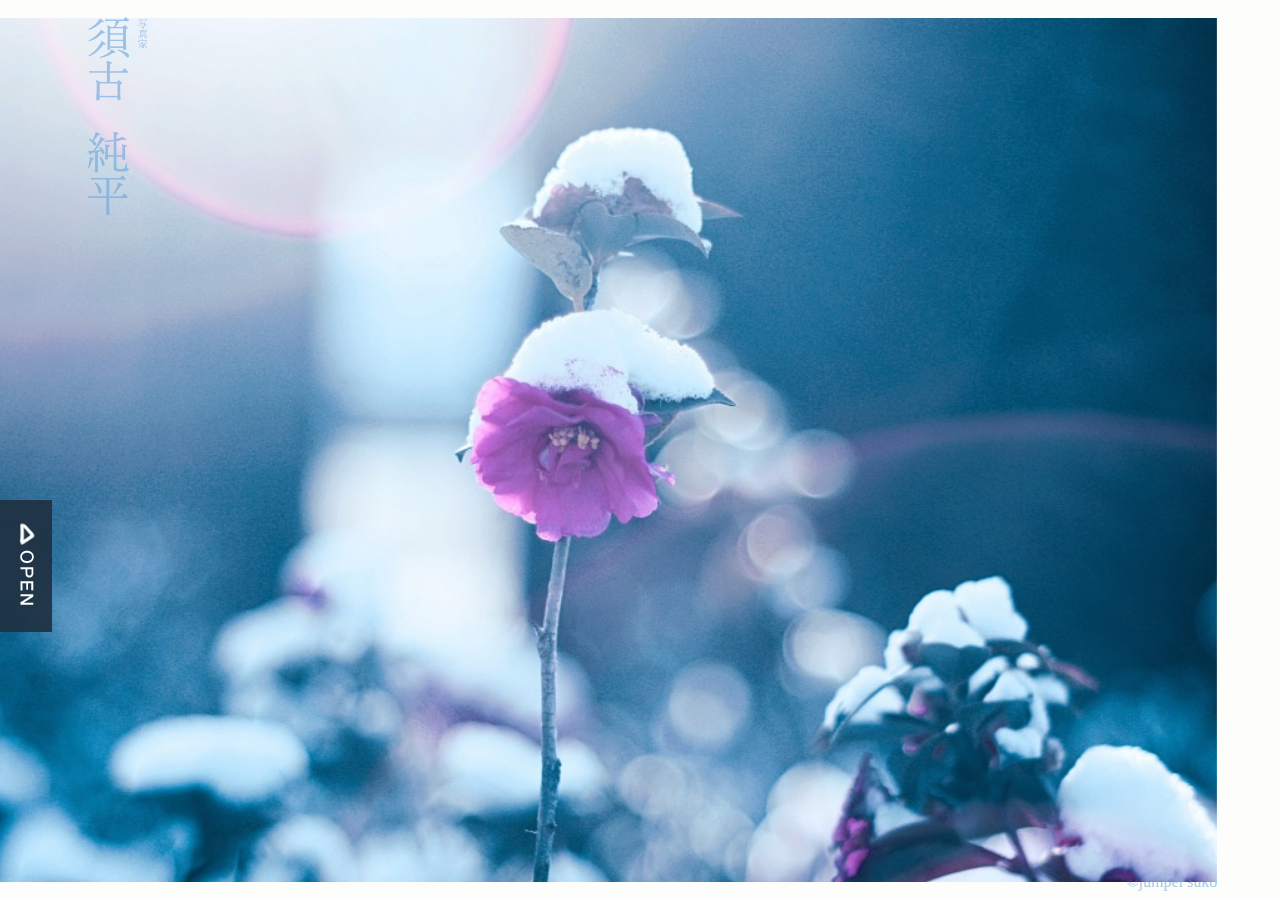
<file: index.html>
<!DOCTYPE html>
<html lang="ja">

<head>
    <meta charset="UTF-8">
    <meta http-equiv="X-UA-Compatible" content="IE=edge" />
    <meta name="viewport" content="width=device-width,initial-scale=1.0,minimum-scale=1.0" ,user-scalable=yes>
    <meta name="format-detection" content="email=no,telephone=no,address=no">
    <meta name="description" content="写真家　須古純平　suko　jumpei のポートフォリオサイトです。" />
    <title>須古純平</title>
    <link rel="shortcut icon" href="">
    <link rel="apple-touch-icon" href="" sizes="180x180">
    <link rel="android-touch-icon" type="image/png" href="" sizes="192x192">
    <link rel="stylesheet" href="index.css">
    <script src="jquery/jquery-3.3.1.js"></script>
    <script src="./js/vendor/jquery-1.10.2.min.js"></script>
    <script src="./js/vendor/jquery-ui-1.10.3.custom.min.js"></script>
    <script src="jquery/index.js"></script>
</head>

<body>
    <div class="wrap">
        <header>
            <div class="logo">
                <img src="sozai/sukotate.png" id="tate">
                <img src="sozai/suko.png" id="yoko">
            </div>
        </header>
        <main>
            <section class="top">
                <div class="pc">
                    　 <img src="sozai/pc/flower.jpg">
                    　 <img src="sozai/pc/erisa.JPG">
                    　 <img src="sozai/pc/kouen.jpg">
                </div>
                <div class="tab">
                    <img src="sozai/tab/sora.jpg">
                    <img src="sozai/tab/flower.jpg">
                    <img src="sozai/tab/hosi.jpg">
                </div>
                <div class="sp">
                    <img src="sozai/sp/nao.jpg">
                    <img src="sozai/sp/katayama.jpg">
                    <img src="sozai/sp/katayama2.jpg">
                </div>
            </section>
        </main>
        <aside>
            <ul>
                <li> <a href="https://www.instagram.com/_lily_2oo_/">Instagram</a></li>
                <li> <a href="./about.html">profile</a></li>
                <li> <a href="./gallery.html">gallery</a></li>
            </ul>
            <button><img src="sozai/menu/btn_open.png"></button>
        </aside>
        <footer>
            <p>&copy;jumpei suko</p>
        </footer>
    </div>
</body></html>
</file>
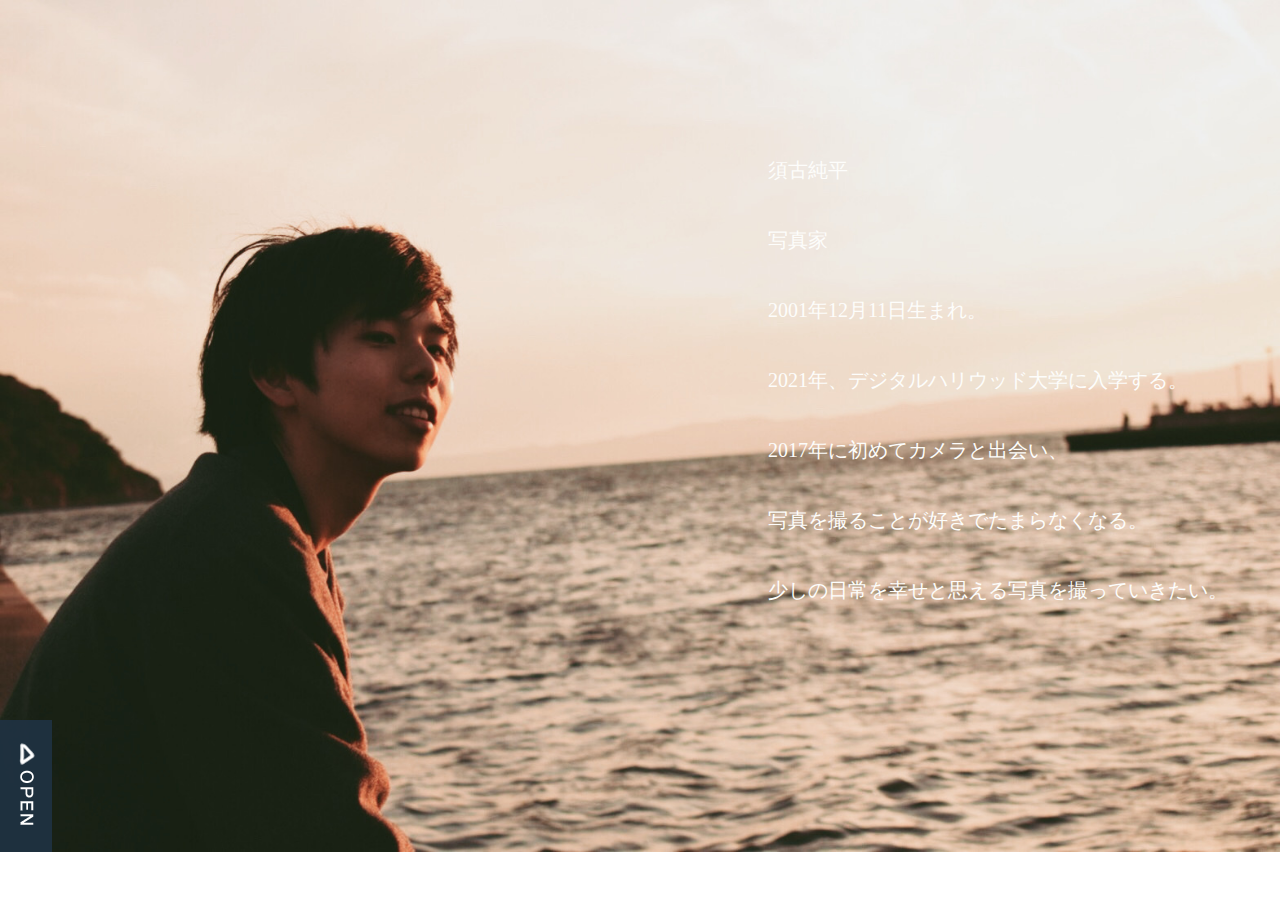
<file: about.html>
<!DOCTYPE html>
<html lang="ja">

<head>
    <meta charset="UTF-8">
    <meta http-equiv="X-UA-Compatible" content="IE=edge" />
    <meta name="viewport" content="width=device-width,initial-scale=1.0,minimum-scale=1.0" ,user-scalable=yes>
    <meta name="format-detection" content="email=no,telephone=no,address=no">
    <meta name="description" content="写真家　須古純平　suko　jumpei のポートフォリオサイトです。" />
    <title>須古純平</title>
    <link rel="stylesheet" href="about.css">
    <script src="jquery/jquery-3.3.1.js"></script>
    <script src="./js/vendor/jquery-1.10.2.min.js"></script>
    <script src="./js/vendor/jquery-ui-1.10.3.custom.min.js"></script>
    <script src="jquery/about.js"></script>
</head>


<body>
    <div class="wrap">
        <header>
        </header>
        <main>
            <img src="sozai/suko/sukou.JPG">
            <p>
                <strong>須古純平<br></strong>
                写真家<br>
                2001年12月11日生まれ。<br>
                2021年、デジタルハリウッド大学に入学する。<br>
                2017年に初めてカメラと出会い、<br>
                写真を撮ることが好きでたまらなくなる。<br>
                少しの日常を幸せと思える写真を撮っていきたい。                     
            </p>
        </main>
        <aside>
            <ul>
                <li> <a href="https://www.instagram.com/_lily_2oo_/">Instagram</a></li>
                <li> <a href="./index.html">top</a></li>
                <li> <a href="./gallery.html">gallery</a></li>
            </ul>
            <button><img src="sozai/menu/btn_open.png"></button>
        </aside>
        <footer>
        </footer>
    </div>
</body>

</html>
</file>
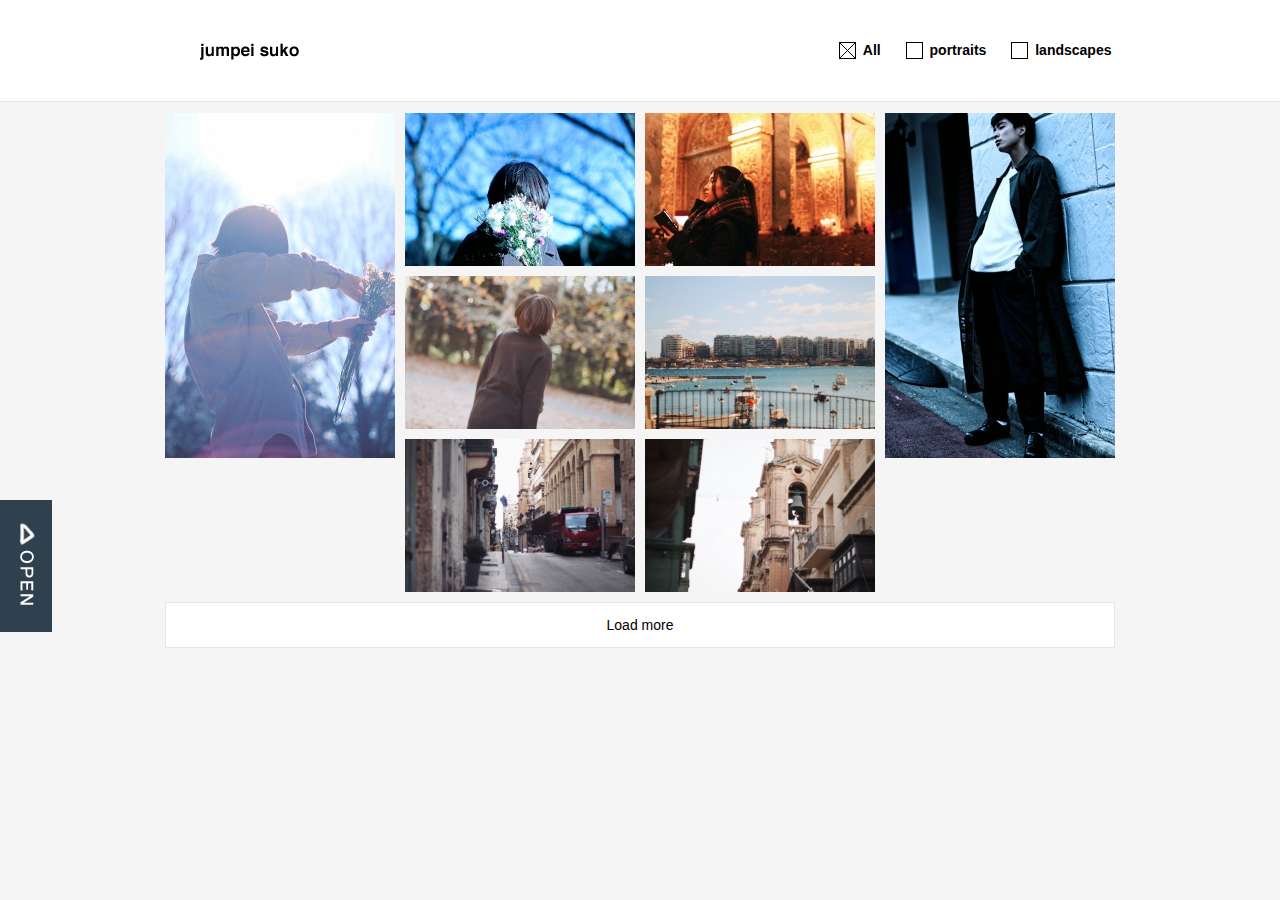
<file: gallery.html>
<!DOCTYPE html>
<html class="no-js" lang="ja">
<head>
    <meta charset="UTF-8">
    <meta http-equiv="X-UA-Compatible" content="IE=edge" />
    <meta name="format-detection" content="email=no,telephone=no,address=no">
    <meta name="description" content="写真家　須古純平　suko　jumpei のポートフォリオサイトです。" />
    <title>須古純平</title>
    <link rel="stylesheet" href="./css/normalize.css">
    <link rel="stylesheet" href="./css/colorbox.css">
    <link rel="stylesheet" href="./css/gallery.css">
    <script src="./js/vendor/modernizr.custom.min.js"></script>
    <script src="./js/vendor/jquery-1.10.2.min.js"></script>
    <script src="./js/vendor/jquery-ui-1.10.3.custom.min.js"></script>
    <script src="./js/vendor/jquery.ba-throttle-debounce.min.js"></script>
    <script src="./js/vendor/imagesloaded.pkgd.min.js"></script>
    <script src="./js/vendor/masonry.pkgd.min.js"></script>
    <script src="./js/vendor/jquery.colorbox-min.js"></script>
    <script src="./js/gallery.js"></script>
</head>

<body>

    <header class="page-header" role="banner">
        <div class="inner clearfix">
            <h1 class="site-logo"><a href="./"><img src="./img/logo.png" alt="Shiftbrain" height="21" width="169"></a></h1>
            <form class="filter-form" id="gallery-filter">
                <span class="form-item">
                    <input type="radio" name="filter" id="filter-all" value="all" checked>
                    <label for="filter-all">All</label>
                </span>
                <span class="form-item">
                    <input type="radio" name="filter" id="filter-portraits" value="portraits">
                    <label for="filter-portraits">portraits</label>
                </span>
                <span class="form-item">
                    <input type="radio" name="filter" id="filter-landscapes" value="landscapes">
                    <label for="filter-landscapes">landscapes</label>
                </span>
            </form>
        </div>
    </header>

    <div class="page-main" role="main">
        <ul class="gallery" id="gallery"></ul>
        <button class="load-more" id="load-more">Load more</button>
    </div>
    <aside>
        <ul>
            <li> <a href="https://www.instagram.com/_lily_2oo_/">Instagram</a></li>
            <li> <a href="./index.html">top</a></li>
            <li> <a href="./about.html">profile</a></li>
        </ul>
        <button><img src="sozai/menu/btn_open.png"></button>
    </aside>
</body></html>
</file>
<file: index.css>
* {
    margin: 0px;
    padding: 0px;
}

body {
    font-family: "Helvetica Neue",
        Arial,
        "Hiragino Kaku Gothic ProN",
        "Hiragino Sans",
        Meiryo,
        sans-serif;
    background-color: #fdfdfb;
}

@media screen and (min-width: 1025px) {

    html,
    body {
        height: 100%;
        width: 100%;
    }


    .wrap {
        overflow: hidden;
        height: 100%;
        width: 100%;
        position: relative;
        display: block;
        line-height: 0;


    }

    header {
        height: 2%;
        width: 100%;
    }

    .logo {
        height: 100%;
        width: 100%;

    }

    #yoko {
        display: none;
    }

    .logo img {
        height: 250px;
        position: relative;
        bottom: 8px;
        left: 5%;
        z-index: 2;
        opacity: 60%;
    }

    main {
        height: 96%;
        width: 100%;
        float: right;

    }

    .top {
        height: 100%;
        width: 100%;
    }

    .pc {
        height: 100%;
        width: 100%;
        position: relative;
        overflow: hidden;
    }

    .pc img {
        height: 100%;
        width: auto;
        position: absolute;
        top: 0;
        left: 45%;
        transform: translateX(-50%);
        -webkit-transform: translateX(-50%);
        -ms-transform: translateX(-50%);
        display: none;
        z-index: 1;
    }

    .tab {
        display: none;
    }

    .sp {
        display: none;
    }

    aside {
        background-color: rgba(0, 0, 0, 0.8);
        width: 250px;
        height: 100%;
        top: 0;
        left: -250px;
        position: fixed;
        z-index: 3;
    }

    aside ul {
        margin: 0;
        padding: 0;
        top: 50px;
        left: 114px;
        position: absolute;
    }

    aside ul li {
        margin: 0 0 20px;
        list-style: none;
        text-align: left;
    }

    aside ul li a {
        font-size: 20px;
        color: #fdfdfb;
        text-decoration: none;
        line-height: 50px;
    }

    aside ul li a:hover {
        color: rgba(104, 165, 218, 0.6);
    }

    aside button {
        background-color: rgba(104, 165, 218, 0.8);
        display: block;
        position: absolute;
        top: 500px;
        left: 250px;
        width: 52px;
        height: 132px;
        margin: 0;
        padding: 0;
        border: none;
    }

    footer {
        height: 2%;
        width: 100%;
    }

    footer p {
        color: rgba(104, 165, 218, 0.6);
        position: relative;
        left: 88%;
    }

}



@media screen and (max-width: 1024px) and (min-width:480px) {

    html,
    body {
        height: 100%;
        width: 100%;
    }


    .wrap {
        overflow: hidden;
        height: 100%;
        width: 100%;
        position: relative;
        display: block;
        line-height: 0;


    }

    header {
        height: 15%;
        width: 100%;
    }

    .side1 {
        height: 100%;
        width: 100%;
        display: flex;
    }

    .logo {
        height: 100%;
        width: 100%;

    }

    #tate {
        display: none;
    }

    .logo img {
        height: 120%;
        position: relative;
        z-index: 2;
        opacity: 60%;

    }

    main {
        height: 78%;
        width: 100%;
    }

    .top {
        height: 100%;
        width: 100%;
        position: relative;
    }

    .tab {
        height: 100%;
        width: 100%;
        position: relative;
        overflow: hidden;
    }

    .tab img {
        height: auto;
        width: 100%;
        position: absolute;
        top: 0;
        left: 50%;
        transform: translateX(-50%);
        -webkit-transform: translateX(-50%);
        -ms-transform: translateX(-50%);
        display: none;
    }

    .pc {
        display: none;
    }

    .sp {
        display: none;
    }

    .side2 {
        display: none;
    }

    aside {
        background-color: rgba(0, 0, 0, 0.8);
        width: 250px;
        height: 100%;
        top: 0;
        left: -250px;
        position: fixed;
        z-index: 3;
    }

    aside ul {
        margin: 0;
        padding: 0;
        top: 50px;
        left: 114px;
        position: absolute;
    }

    aside ul li {
        margin: 0 0 20px;
        list-style: none;
        text-align: left;
    }

    aside ul li a {
        font-size: 20px;
        color: #fdfdfb;
        text-decoration: none;
        line-height: 50px;
    }

    aside ul li a:hover {
        color: #e5eaeb;
    }

    aside button {
        background-color: rgba(104, 165, 218, 0.8);
        display: block;
        position: absolute;
        top: 80%;
        left: 250px;
        width: 52px;
        height: 132px;
        margin: 0;
        padding: 0;
        border: none;
    }

    footer {
        height: 7%;
        width: 100%;
    }

    footer p {
        color: rgba(104, 165, 218, 0.6);
        font-size: 150%;
        text-align: right;
        position: relative;
        right: 2%;
    }

}

@media screen and (max-width: 479px) {

    html,
    body {
        height: 100%;
        width: 100%;
    }


    .wrap {
        overflow: hidden;
        height: 100%;
        width: 100%;
        position: relative;
        display: block;
        line-height: 0;


    }

    header {
        height: 12%;
        width: 100%;
    }

    .side1 {
        height: 100%;
        width: 100%;
        display: flex;
    }

    .logo {
        height: 100%;
        width: 100%;

    }

    #tate {
        display: none;
    }

    .logo img {
        height: 100%;
        position: relative;
        z-index: 2;
        opacity: 60%;

    }


    main {
        height: 78%;
        width: 100%;
    }

    .top {
        height: 100%;
        width: 100%;
        position: relative;
    }

    .sp {
        height: 100%;
        width: 100%;
        position: relative;
        overflow: hidden;
    }

    .sp img {
        height: auto;
        width: 100%;
        position: absolute;
        top: 0;
        left: 0;
        right: 0;
        bottom: 0;
        margin: auto;
    }

    .pc {
        display: none;
    }

    .tab {
        display: none;
    }

    .side2 {
        display: none;
    }

    aside {
        background-color: rgba(0, 0, 0, 0.8);
        width: 250px;
        height: 100%;
        top: 0;
        left: -250px;
        position: fixed;
        z-index: 3;
    }

    aside ul {
        margin: 0;
        padding: 0;
        top: 50px;
        left: 114px;
        position: absolute;
    }

    aside ul li {
        margin: 0 0 20px;
        list-style: none;
        text-align: left;
    }

    aside ul li a {
        font-size: 20px;
        color: #fdfdfb;
        text-decoration: none;
        line-height: 50px;
    }

    aside ul li a:hover {
        color: #e5eaeb;
    }

    aside button {
        background-color: rgba(104, 165, 218, 0.8);
        display: block;
        position: absolute;
        top: 80%;
        left: 250px;
        width: 52px;
        height: 132px;
        margin: 0;
        padding: 0;
        border: none;
    }

    footer {
        height: 10%;
        width: 100%;
    }

    footer p {
        color: rgba(104, 165, 218, 0.6);
        font-size: 100%;
        position: relative;
        top: 50%;
        right: 2%;
        text-align: right;
    }
}

html,
body,
div,
span,
applet,
object,
iframe,
h1,
h2,
h3,
h4,
h5,
h6,
p,
blockquote,
pre,
a,
abbr,
acronym,
address,
big,
cite,
code,
del,
dfn,
em,
img,
ins,
kbd,
q,
s,
samp,
small,
strike,
strong,
sub,
sup,
tt,
var,
b,
u,
i,
center,
dl,
dt,
dd,
ol,
ul,
li,
fieldset,
form,
label,
legend,
table,
caption,
tbody,
tfoot,
thead,
tr,
th,
td,
article,
aside,
canvas,
details,
embed,
figure,
figcaption,
footer,
header,
hgroup,
menu,
nav,
output,
ruby,
section,
summary,
time,
mark,
audio,
video {
    margin: 0;
    padding: 0;
    border: 0;
    font-size: 100%;
    font: inherit;
    vertical-align: baseline;
}

/* HTML5 display-role reset for older browsers */
article,
aside,
details,
figcaption,
figure,
footer,
header,
hgroup,
menu,
nav,
section {
    display: block;
}

ol,
ul {
    list-style: none;
}

blockquote,
q {
    quotes: none;
}

blockquote:before,
blockquote:after,
q:before,
q:after {
    content: '';
    content: none;
}

table {
    border-collapse: collapse;
    border-spacing: 0;
}
</file>
<file: about.css>
* {
    margin: 0px;
    padding: 0px;
}

body {
  font-family: "Helvetica Neue",
    Arial,
    "Hiragino Kaku Gothic ProN",
    "Hiragino Sans",
    Meiryo,
    sans-serif;
}

@media screen and (min-width: 1025px) {

    html,
    body {
        height: 100%;
        width: 100%;
    }


    .wrap {
        overflow: hidden;
        height: 100%;
        width: 100%;
        position: relative;
        display: block;
        line-height: 0;
    }

    main {
        height: 100%;
        width: 100%;
        position: relative;
    }

    main img {
        height: auto;
        width: 100%;
    }


    main p {
        position: absolute;
        top: 15%;
        left: 60%;
        font-size: 20px;
        color: #fdfdfb;
        line-height: 70px
    }
    aside {
        background-color: rgba(0, 0, 0, 0.8);
        width: 250px;
        height: 100%;
        top: 0;
        left: -250px;
        position: fixed;
        z-index: 3;
    }

    aside ul {
        margin: 0;
        padding: 0;
        top: 50px;
        left: 114px;
        position: absolute;
    }

    aside ul li {
        margin: 0 0 20px;
        list-style: none;
        text-align: left;
    }

    aside ul li a {
        font-size: 20px;
        color: #fdfdfb;
        text-decoration: none;
        line-height: 50px;
    }

    aside ul li a:hover {
        color: #e5eaeb;
    }

    aside button {
        background-color: rgba(104, 165, 218, 0.8);
        display: block;
        position: absolute;
        top: 80%;
        left: 250px;
        width: 52px;
        height: 132px;
        margin: 0;
        padding: 0;
        border: none;
    }
}

@media screen and (max-width: 1024px) and (min-width:480px) {

    html,
    body {
        height: 100%;
        width: 100%;
    }


    .wrap {
        overflow: hidden;
        height: 100%;
        width: 100%;
        position: relative;
        display: block;
        line-height: 0;
    }

    main {
        height: 100%;
        width: 100%;
        position: relative;
    }

    main img {
        height: 100%;
        width: auto;
    }


    main p {
        position: absolute;
        top: 25%;
        left: 50%;
        font-size: 20px;
        color: #fdfdfb;
        line-height: 60px
    }
    aside {
        background-color: rgba(0, 0, 0, 0.8);
        width: 250px;
        height: 100%;
        top: 0;
        left: -250px;
        position: fixed;
        z-index: 3;
    }

    aside ul {
        margin: 0;
        padding: 0;
        top: 50px;
        left: 114px;
        position: absolute;
    }

    aside ul li {
        margin: 0 0 20px;
        list-style: none;
        text-align: left;
    }

    aside ul li a {
        font-size: 20px;
        color: #fdfdfb;
        text-decoration: none;
        line-height: 50px;
    }

    aside ul li a:hover {
        color: #e5eaeb;
    }

    aside button {
        background-color: rgba(104, 165, 218, 0.8);
        display: block;
        position: absolute;
        top: 80%;
        left: 250px;
        width: 52px;
        height: 132px;
        margin: 0;
        padding: 0;
        border: none;
    }
}


@media screen and (max-width: 479px) {

    html,
    body {
        height: 100%;
        width: 100%;
    }


    .wrap {
        overflow: hidden;
        height: 100%;
        width: 100%;
        position: relative;
        display: block;
        line-height: 0;
    }

    main {
        height: 100%;
        width: 100%;
        position: relative;
    }

    main img {
        height: 100%;
        width: auto;
    }


    main p {
        position: absolute;
        top: 15%;
        left: 10%;
        font-size: 10px;
        color: #fdfdfb;
        line-height: 60px
    }
    aside {
        background-color: rgba(0, 0, 0, 0.8);
        width: 250px;
        height: 100%;
        top: 0;
        left: -250px;
        position: fixed;
        z-index: 3;
    }

    aside ul {
        margin: 0;
        padding: 0;
        top: 50px;
        left: 114px;
        position: absolute;
    }

    aside ul li {
        margin: 0 0 20px;
        list-style: none;
        text-align: left;
    }

    aside ul li a {
        font-size: 20px;
        color: #fdfdfb;
        text-decoration: none;
        line-height: 50px;
    }

    aside ul li a:hover {
        color: #e5eaeb;
    }

    aside button {
        background-color: rgba(104, 165, 218, 0.8);
        display: block;
        position: absolute;
        top: 80%;
        left: 250px;
        width: 52px;
        height: 132px;
        margin: 0;
        padding: 0;
        border: none;
    }
}

html,
body,
div,
span,
applet,
object,
iframe,
h1,
h2,
h3,
h4,
h5,
h6,
p,
blockquote,
pre,
a,
abbr,
acronym,
address,
big,
cite,
code,
del,
dfn,
em,
img,
ins,
kbd,
q,
s,
samp,
small,
strike,
strong,
sub,
sup,
tt,
var,
b,
u,
i,
center,
dl,
dt,
dd,
ol,
ul,
li,
fieldset,
form,
label,
legend,
table,
caption,
tbody,
tfoot,
thead,
tr,
th,
td,
article,
aside,
canvas,
details,
embed,
figure,
figcaption,
footer,
header,
hgroup,
menu,
nav,
output,
ruby,
section,
summary,
time,
mark,
audio,
video {
    margin: 0;
    padding: 0;
    border: 0;
    font-size: 100%;
    font: inherit;
    vertical-align: baseline;
}

/* HTML5 display-role reset for older browsers */
article,
aside,
details,
figcaption,
figure,
footer,
header,
hgroup,
menu,
nav,
section {
    display: block;
}

ol,
ul {
    list-style: none;
}

blockquote,
q {
    quotes: none;
}

blockquote:before,
blockquote:after,
q:before,
q:after {
    content: '';
    content: none;
}

table {
    border-collapse: collapse;
    border-spacing: 0;
}
</file>
<file: css/colorbox.css>
/*
    Colorbox Core Style:
    The following CSS is consistent between example themes and should not be altered.
*/
#colorbox, #cboxOverlay, #cboxWrapper{position:absolute; top:0; left:0; z-index:9999; overflow:hidden;}
#cboxOverlay{position:fixed; width:100%; height:100%;}
#cboxMiddleLeft, #cboxBottomLeft{clear:left;}
#cboxContent{position:relative;}
#cboxLoadedContent{overflow:auto; -webkit-overflow-scrolling: touch;}
#cboxTitle{margin:0;}
#cboxLoadingOverlay, #cboxLoadingGraphic{position:absolute; top:0; left:0; width:100%; height:100%;}
#cboxPrevious, #cboxNext, #cboxClose, #cboxSlideshow{cursor:pointer;}
.cboxPhoto{float:left; margin:auto; border:0; display:block; max-width:none; -ms-interpolation-mode:bicubic;}
.cboxIframe{width:100%; height:100%; display:block; border:0;}
#colorbox, #cboxContent, #cboxLoadedContent{box-sizing:content-box; -moz-box-sizing:content-box; -webkit-box-sizing:content-box;}

/* 
    User Style:
    Change the following styles to modify the appearance of Colorbox.  They are
    ordered & tabbed in a way that represents the nesting of the generated HTML.
*/
#cboxOverlay{background:#000;}
#colorbox{outline:0;/*margin:20px;*/}
#cboxContent{background:#000;}
.cboxIframe{background:#fff;}
#cboxError{padding:50px; border:1px solid #ccc;}
#cboxLoadedContent{background:#000;}
#cboxTitle{position:absolute; top:0; left:0; color:white; background-color:black; padding:0.25em 0.5em;}
#cboxTitle .date{margin-left:0.5em; font-family:"Georgia",serif; font-style:italic;}
#cboxCurrent{position:absolute; top:-20px; right:0px; color:#ccc;}
#cboxLoadingGraphic{background:url(../img/colorbox-loading.gif) no-repeat center center;}

/* these elements are buttons, and may need to have additional styles reset to avoid unwanted base styles */
#cboxPrevious, #cboxNext, #cboxSlideshow, #cboxClose {border:0; padding:0; margin:0; overflow:visible; width:auto; background:none; }

/* avoid outlines on :active (mouseclick), but preserve outlines on :focus (tabbed navigating) */
#cboxPrevious:active, #cboxNext:active, #cboxSlideshow:active, #cboxClose:active {outline:0;}
/*
#cboxSlideshow{position:absolute; top:-20px; right:90px; color:#fff;}
#cboxPrevious{position:absolute; top:50%; left:5px; margin-top:-32px; background:url(images/controls.png) no-repeat top left; width:28px; height:65px; text-indent:-9999px;}
#cboxPrevious:hover{background-position:bottom left;}
#cboxNext{position:absolute; top:50%; right:5px; margin-top:-32px; background:url(images/controls.png) no-repeat top right; width:28px; height:65px; text-indent:-9999px;}
#cboxNext:hover{background-position:bottom right;}
*/
#cboxClose{position:fixed; top:20px; right:20px; background:url(../img/sprites.png) no-repeat 0 -20px; width:39px; height:39px; text-indent:-9999px;display:block;}
</file>
<file: css/gallery.css>
@charset "UTF-8";

/* Base */
html { font-family: "Helvetica Neue", "Arial", "Hiragino Kaku Gothic ProN", "Meiryo", sans-serif; font-size: 14px; line-height: 1.5; }
body { background-color: rgb(245, 245, 245); color: rgb(0, 0, 0); }
h1 { font-size: 100%; margin: 0; }
img { vertical-align: middle; }
.clearfix:before, .clearfix:after { content: " "; display: table; }
.clearfix:after { clear: both; }

/* Page header */
.page-header {
    background-color: rgb(255, 255, 255);
    border-bottom: 1px solid rgb(230, 230, 230);
    padding: 32px 0;
    position: fixed;
    width: 100%;
    z-index: 10;
}
.page-header > .inner {
    width: 950px;
    padding: 8px 10px;
    margin: auto;
}
.site-logo {
    float: left;
    line-height: 1;
}


/*!
 * Page main
 */

.page-main {
    margin: auto;
    padding: 103px 10px;
    width: 950px;
}


/*!
 * Gallery
 */

.gallery {
    margin: 0;
    padding: 0;
}

.gallery-item {
    list-style: none;
    margin-top: 10px;
}
.gallery-item.is-loading {
    opacity: 0;
}
.gallery-item a {
    display: block;
    /* 外側に配置された子孫要素を隠す */
    overflow: hidden;
    position: relative;
}
.gallery-item .caption {
    background-color: rgb(231, 31, 25);
    background-color: rgba(231, 31, 25, 0.8);
    color: rgb(255, 255, 255);
    padding: 10px;
    text-align: center;
    -webkit-box-sizing: border-box;
       -moz-box-sizing: border-box;
            box-sizing: border-box;
    /* 親要素と同じサイズに */
    width: 100%;
    height: 100%;
    /* 親要素の領域外に絶対配置 */
    position: absolute;
    left: 100%;
    top: 100%;
}
.gallery-item .caption:before {
    content: "";
    display: inline-block;
    height: 100%;
    vertical-align: middle;
}
.gallery-item .caption > .inner {
    display: inline-block;
    vertical-align: middle;
}
.gallery-item .title {
    display: block;
    font-saptionize: 18px;
    line-height: 1.17;
}
.gallery-item .date {
    display: block;
    font-family: "Georgia", serif;
    font-size: 12px;
    font-style: italic;
    line-height: 1.75;
}

/* フィルター */
.filter-form {
    float: right;
}
.filter-form label {
    cursor: pointer;
    display: inline-block;
    font-weight: bold;
    margin-left: 1em;
    padding: 0 0.25em;
    -webkit-user-select: none;
       -moz-user-select: none;
        -ms-user-select: none;
}
.filter-form label.ui-state-focus {
    outline: 1px dotted;
}
.filter-form label .ui-icon {
    background: url(../img/sprites.png) no-repeat 0 0;
    display: inline-block;
    height: 17px;
    margin-right: 0.5em;
    margin-top: 2px;
    width: 17px;
    vertical-align: top;
}
.filter-form label.ui-state-active .ui-icon {
    background-position: -20px 0;
}

/* 追加読み込みボタン */
.load-more {
    background-color: rgb(255, 255, 255);
    border: 1px solid rgb(230, 230, 230);
    display: block;
    padding: 1em 0;
    width: 100%;
    margin-top: 10px;
}

/* jQuery UI helper */
.ui-helper-hidden-accessible {
    border: 0;
    clip: rect(0 0 0 0);
    height: 1px;
    margin: -1px;
    overflow: hidden;
    padding: 0;
    position: absolute;
    width: 1px;
}


aside {
    background-color: rgba(0, 0, 0, 0.8);
    width: 350px;
    height: 100%;
    top: 0;
    left: -350px;
    position: fixed;
    z-index: 100;
}

aside ul {
    margin: 0;
    padding: 0;
    top: 50px;
    left: 134px;
    position: absolute;
}

aside ul li {
    margin: 0 0 20px;
    list-style: none;
    text-align: left;
}

aside ul li a {
    font-size: 28px;
    color: #fdfdfb;
    text-decoration: none;
    line-height: 50px;
}

aside ul li a:hover {
    color: #e5eaeb;
}

aside button {
        background-color: rgba(104, 165, 218, 0.8);
    display: block;
    position: absolute;
    top: 500px;
    left: 350px;
    width: 52px;
    height: 132px;
    margin: 0;
    padding: 0;
    border: none;
}
</file>
